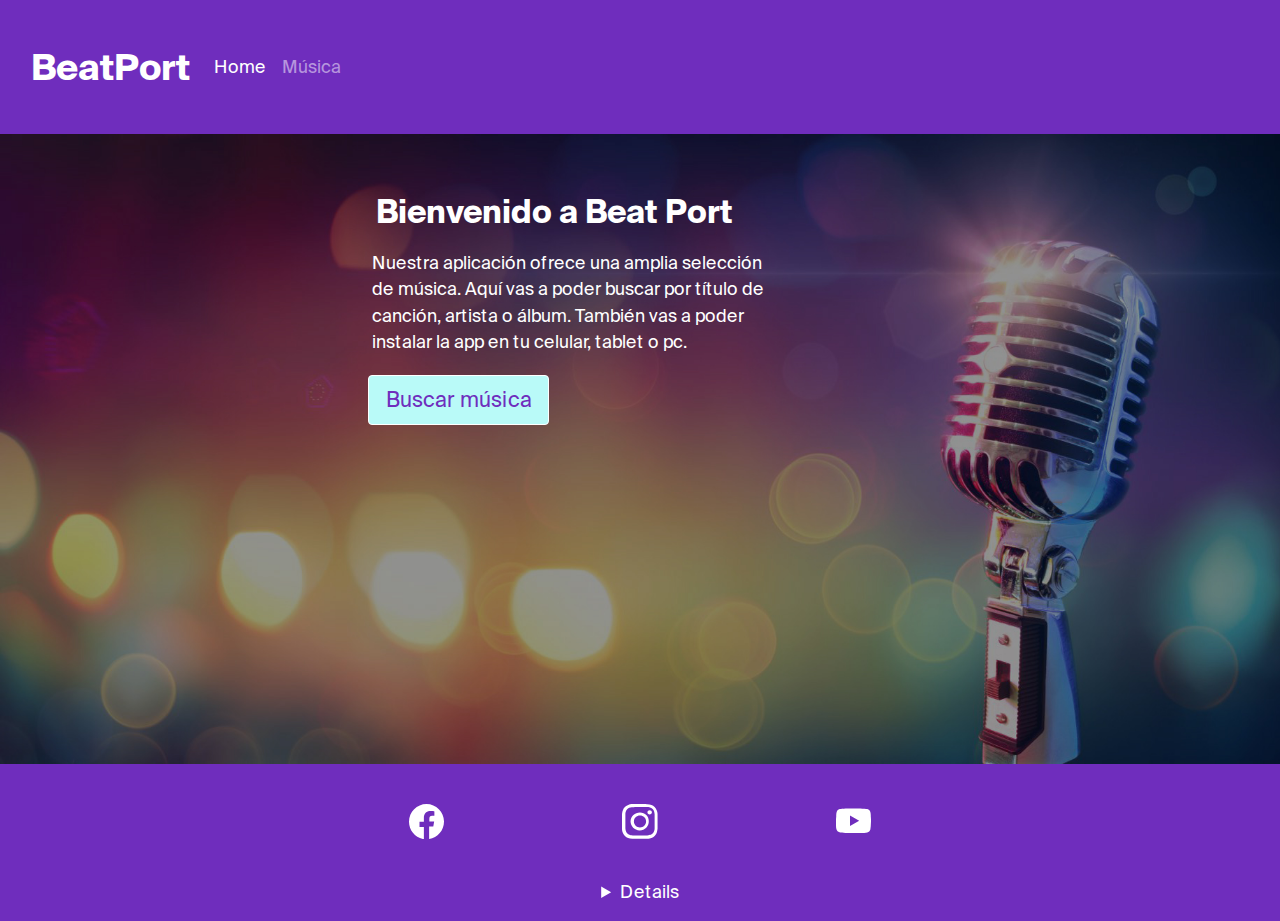
<file: index.html>
<!doctype html>
<html lang="es">
  <head>
    <meta charset="utf-8">
    <meta name="viewport" content="width=device-width, initial-scale=1, shrink-to-fit=no">
    <title>Okuneva Marina DWN3A PWA</title>
    <link rel="manifest" href="manifest.webmanifest">
    <link rel="stylesheet" href="css/bootstrap.min.css">
    <link rel="stylesheet" href="css/estilo.css">
    <link rel="shortcut icon" type="image/x-icon" href="favicon.ico">
  </head>
  <body>
    <header class="container-fluid bg1">
      <!-- Fixed navbar -->
      <nav class="navbar navbar-expand-md navbar-dark bg-bg1">
        <a class="navbar-brand" href="index.html">
            <h1>BeatPort</h1>
        </a>
        <button class="navbar-toggler" type="button" data-toggle="collapse" data-target="#navbarCollapse" aria-controls="navbarCollapse" aria-expanded="false" aria-label="Toggle navigation">
          <span class="navbar-toggler-icon"></span>
        </button>
        <div class="collapse navbar-collapse" id="navbarCollapse">
          <ul class="navbar-nav mr-auto">
            <li class="nav-item active">
              <a class="nav-link" href="index.html">Home <span class="sr-only">(current)</span></a>
            </li>
            <li class="nav-item">
              <a class="nav-link" href="music.html">Música</a>
            </li>
          </ul>
        </div>
      </nav>
    </header>
    <main class="main">
        
        <section class="container bienvenido p-4">
             <div class="row p-1 m-auto">
                <h2 class="col-12 mb-2 p-2">Bienvenido a Beat Port</h2>
                <p class="col-xl-9 col-lg-10 col-md-10 col-sm-12 p-1 m-0">Nuestra aplicación ofrece una amplia selección de música. Aquí vas a poder buscar por título de canción, artista o álbum. También vas a poder instalar la app en tu celular, tablet o pc.</p>
                <div class="col-xl-4 col-md-6 col-sm-8 col-xs-8 p-0"><a href="music.html" id="buscar-home" class="d-block btn btn-primary btn-group-sm my-3 p-2">Buscar música</a>
                </div>
             </div>
      </section>
      <section id="result">
          
      </section>
    </main>
    <footer class="footer pt-3 pb-3 bg1">
      <div class="container col-10 col-md-6 col-sm-8 m-auto my-1 ">
                    <ul class="row text-center list-unstyled py-4">               
                        <li class="col-4"><a class="btn-rss fb" target="_blank" href="https://www.facebook.com/">facebook</a>
                        </li>
                        <li class="col-4"><a class="btn-rss inst" target="_blank" href="https://www.instagram.com/">instagram</a>
                        </li>
                        <li class="col-4">
                            <a class="btn-rss youtube" target="_blank" href="https://youtube.com/home">youtube</a>
                        </li>
                    </ul>          
      </div>

      <details class="container text-center col-8 col-md-6 col-sm-8 m-auto my-1 ">
        <div id="alumno" class="row m-auto my-1 text-center">
        <summary class="container list-unstyled">Datos del alumno</summary>
        
            <ul class="container list-unstyled py-4">   
                <li><strong>Alumno:</strong> Okuneva Marina</li>
                <li><strong>Carrera:</strong> Diseño Web</li>
                <li><strong>Materia:</strong> Aplicaciones Web Progresivas</li>
                <li><strong>Profesor:</strong> Gonzalo Rubino</li>
                <li><strong>Comisión:</strong> 3A; turno Noche</li>
                <li><strong>2021 &copy;</strong></li>
            </ul>
        </div>
      </details>
    
    </footer>
    <script src="js/register-sw.js"></script>
    <script src="js/music-port.js"></script>
    <script src="js/jquery.slim.min.js"></script>
    <script>window.jQuery || document.write('<script src="js/jquery.slim.min.js"><\/script>')</script>
    <script src="js/bootstrap.bundle.min.js"></script>
    <!--my script-->
  </body>
</html>
</file>
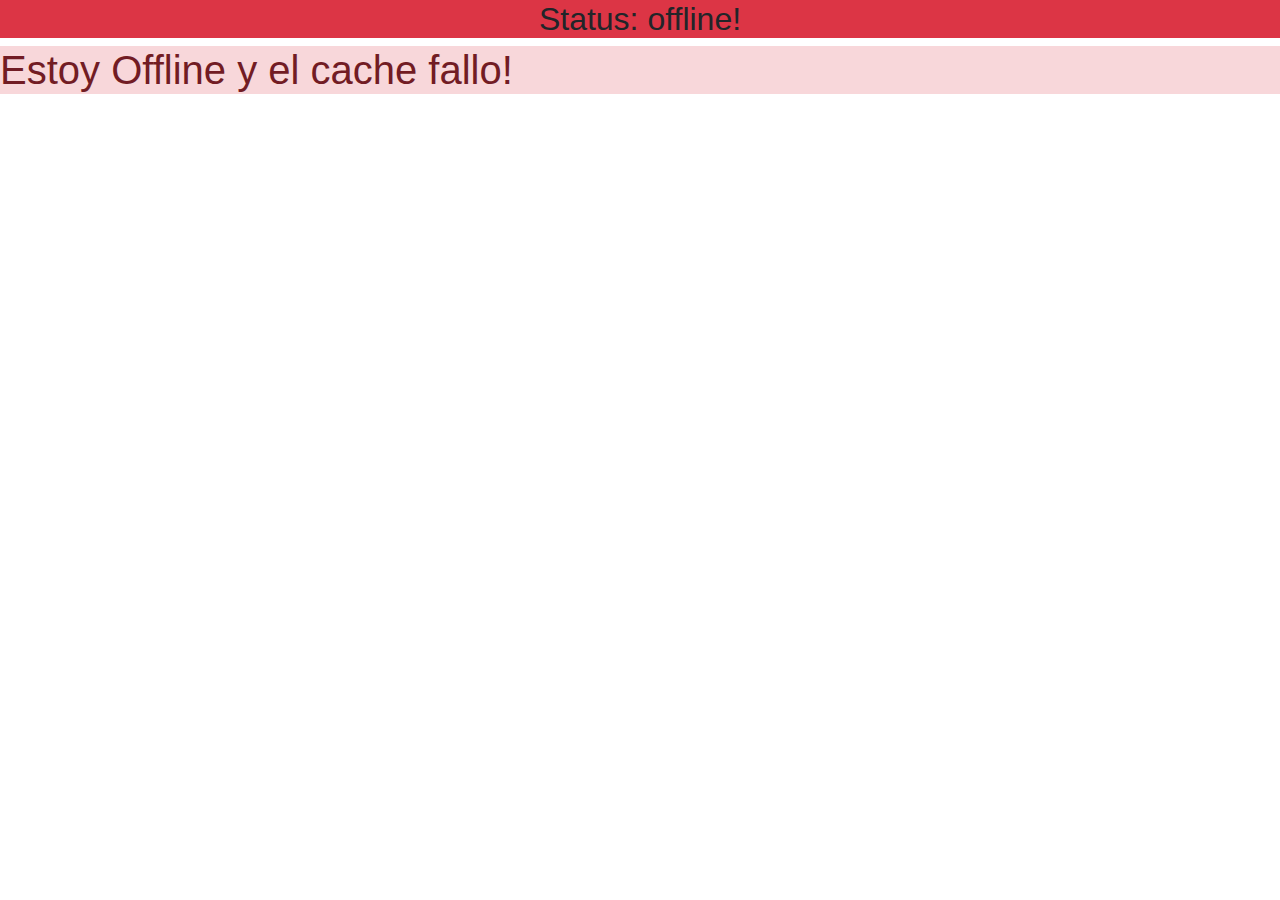
<file: offline.html>
<!doctype html>
<html lang="en">
  <head>
    <!-- Required meta tags -->
    <meta charset="utf-8">
    <meta name="viewport" content="width=device-width, initial-scale=1, shrink-to-fit=no">

    <!-- Bootstrap CSS -->
    <link rel="stylesheet" href="https://maxcdn.bootstrapcdn.com/bootstrap/4.0.0/css/bootstrap.min.css" integrity="sha384-Gn5384xqQ1aoWXA+058RXPxPg6fy4IWvTNh0E263XmFcJlSAwiGgFAW/dAiS6JXm" crossorigin="anonymous">

    <title>Hello, world!</title>
  </head>
  <div class="offline-banner m-0">
        <div class="text-center bg-danger">
            <h2 class="st-offline">Status: offline!</h2>
        </div>
    </div>
  <body>
    <h1 class="alert-danger">Estoy Offline y el cache fallo!</h1>

    <script src="js/register-sw.js"></script>
    <!-- Optional JavaScript -->
    <!-- jQuery first, then Popper.js, then Bootstrap JS -->
    <script src="https://code.jquery.com/jquery-3.2.1.slim.min.js" integrity="sha384-KJ3o2DKtIkvYIK3UENzmM7KCkRr/rE9/Qpg6aAZGJwFDMVNA/GpGFF93hXpG5KkN" crossorigin="anonymous"></script>
    <script src="https://cdnjs.cloudflare.com/ajax/libs/popper.js/1.12.9/umd/popper.min.js" integrity="sha384-ApNbgh9B+Y1QKtv3Rn7W3mgPxhU9K/ScQsAP7hUibX39j7fakFPskvXusvfa0b4Q" crossorigin="anonymous"></script>
    <script src="https://maxcdn.bootstrapcdn.com/bootstrap/4.0.0/js/bootstrap.min.js" integrity="sha384-JZR6Spejh4U02d8jOt6vLEHfe/JQGiRRSQQxSfFWpi1MquVdAyjUar5+76PVCmYl" crossorigin="anonymous"></script>
  </body>
</html>
</file>
<file: css/estilo.css>
@font-face {
    font-family: 'SuisseBold';
    src: url('../res/fonts/SuisseIntl-Bold.eot');
    src: url('../res/fonts/SuisseIntl-Bold.eot?#iefix') format('embedded-opentype'),
        url('../res/fonts/SuisseIntl-Bold.woff2') format('woff2'),
        url('../res/fonts/SuisseIntl-Bold.woff') format('woff'),
        url('../res/fonts/SuisseIntl-Bold.ttf') format('truetype'),
        url('../res/fonts/SuisseIntl-Bold.svg#SuisseIntl-Bold') format('svg');
}
@font-face {
    /*font-family: 'Suisse Int\'l';*/
    font-family: 'SuisseMed';
    src: url('../res/fonts/SuisseIntl-Medium.eot');
    src: url('../res/fonts/SuisseIntl-Medium.eot?#iefix') format('embedded-opentype'),
        url('../res/fonts/SuisseIntl-Medium.woff2') format('woff2'),
        url('../res/fonts/SuisseIntl-Medium.woff') format('woff'),
        url('../res/fonts/SuisseIntl-Medium.ttf') format('truetype'),
        url('../res/fonts/SuisseIntl-Medium.svg#SuisseIntl-Medium') format('svg');
}
@font-face {
    font-family: 'SuisseReg';
    src: url('../res/fonts/SuisseIntl-Regular.eot');
    src: url('../res/fonts/SuisseIntl-Regular.eot?#iefix') format('embedded-opentype'),
        url('../res/fonts/SuisseIntl-Regular.woff2') format('woff2'),
        url('../res/fonts/SuisseIntl-Regular.woff') format('woff'),
        url('../res/fonts/SuisseIntl-Regular.ttf') format('truetype'),
        url('../res/fonts/SuisseIntl-Regular.svg#SuisseIntl-Regular') format('svg');
}

/*https://coolors.co/7400b8-6930c3-5e60ce-5390d9-4ea8de-48bfe3-56cfe1-64dfdf-72efdd-80ffdb
https://coolors.co/6f2dbd-a663cc-b298dc-b8d0eb-b9faf8
#6930C3; #4EA8DE; #64DFDF; #5D6B83;  #282f3d
#6f2dbd; #a663cc; #b298dc; #b8d0eb; #b9faf8;*/ 
:root {
    --violet: #6f2dbd;
    --rosa: #a663cc;
    --lila:#b298dc;
    --blanco: #ffffff;
    --azul:#b9faf8;
    --gris: #282f3d;
}
*{
    margin: 0;
    padding: 0;
    box-sizing: border-box;
}
body, header, footer{
    max-width: 1440px;
  
}
body {
    font-family: 'SuisseReg';
    font-size: 1.1em;
    color: var(--blanco);
}
h1, h2, h3 {
	font-family: 'SuisseBold';
	font-size: 1.8em;
    margin: 0.7em 0;
}
header {
    padding: 7px;
    text-align: center;
    color: var(--blanco);
}
.main{
	min-height: 70vh;
}
.bg1{
    background-color: var(--violet);
}
.bg2{
    background-color: var(--azul);
    color: var(--rosa);
}
.buscar form {
	padding: 1.1em 0;
}
input.buscar{
	padding: 0.45em 1em;
	border-radius: 7px;
	border: solid 1px;
	border-color: var(--blanco);
	outline: none;
	font-size: 105%;
	font-family: inherit;
}
.buscar button{
	border: none;
	border-radius: 7px;
	height: 46px;
	width: 46px;
	outline: none;
	padding: 0;
}
button{
	background:var(--blanco); 
}
button:hover{
	background:var(--lila);
}
#name{
    color: #000000;
}
#genero{
    font-weight: bold;
}
#buscar-home{
    background:var(--azul);
    color:var(--violet);
    border-color: var(--blanco);
    font-style: bold;
    font-size: 120%;
}
footer {
    background-color: var(--azul);
}
.btn-rss {
    background-size: 100%;
    background-position: center;
    background-repeat: no-repeat;
    display: block;
    text-indent: -9999px;
    margin: auto;
    width: 2em;
    height: 2em;
}
.fb {
    background-image: url(../res/img/icon/facebook.svg);
}

.inst {
    background-image: url(../res/img/icon/instagram.svg);
}

.youtube {
    background-image: url(../res/img/icon/youtube.svg);
}

/* ---Offline --- */

/*body.offline .offline-banner {
    transition: all 0.5s;
    margin: 0;
}
.st-offline{ 
    font-size: 115%;
    color: var(--rosa);
}
body:not(.offline) .offline-banner {
    height: 32px;
    margin-top: -32px;
    transition: all 0.5s;
    border:0;
}
body.offline .offline-banner {
    transition: all 0.5s;
    margin: 0;
}*/
.bienvenido{
    max-width: 600px;
}
#result div p{
    color: #000000;
}
#result a{
    color: var(--violet);
}
.library{
    background-color: var(--lila);
}
@media screen and (max-width: 575px) {
    .main{
        background-image: url(../res/img/bg-home-xs.jpg);    
        background-size:cover;
        background-position: top center;
        width: 100vw;
        height: calc(100vw * 0.46956522);
        max-width: 575px;
        max-height: 270px;
}
}
@media screen and (min-width: 576px) {    
      .main{
        background-image: url(../res/img/bg-home-sm.jpg);    
        background-size:cover;
        width: 100vw;
        height: calc(100vw * 0.46936115);
        max-width: 767px;
        max-height: 360px;
}
}
@media screen and (min-width: 768px) {
    .main{
        background-image: url(../res/img/bg-home-tabl.jpg);    
        background-size:cover;
        width: 100vw;
        height: calc(100vw * 0.46922301);
        max-width: 991px;
        max-height: 465px;
}
}
@media screen and (min-width: 992px) {
    .main{
        background-image: url(../res/img/bg-home-big.jpg);    
        background-size:cover;
        width: 100vw;
        height: calc(100vw * 0.46916667);
        max-width: 1199px;
        max-height: 563px;
}
}
@media screen and (min-width: 1200px) {
    .main{
        background-image: url(../res/img/bg-home-xl.jpg);    
        background-size:cover;
        width: 100vw;
        height: calc(100vw * 0.46951537);
        max-width: 1919px;
        max-height: 901px;
}
}
</file>
